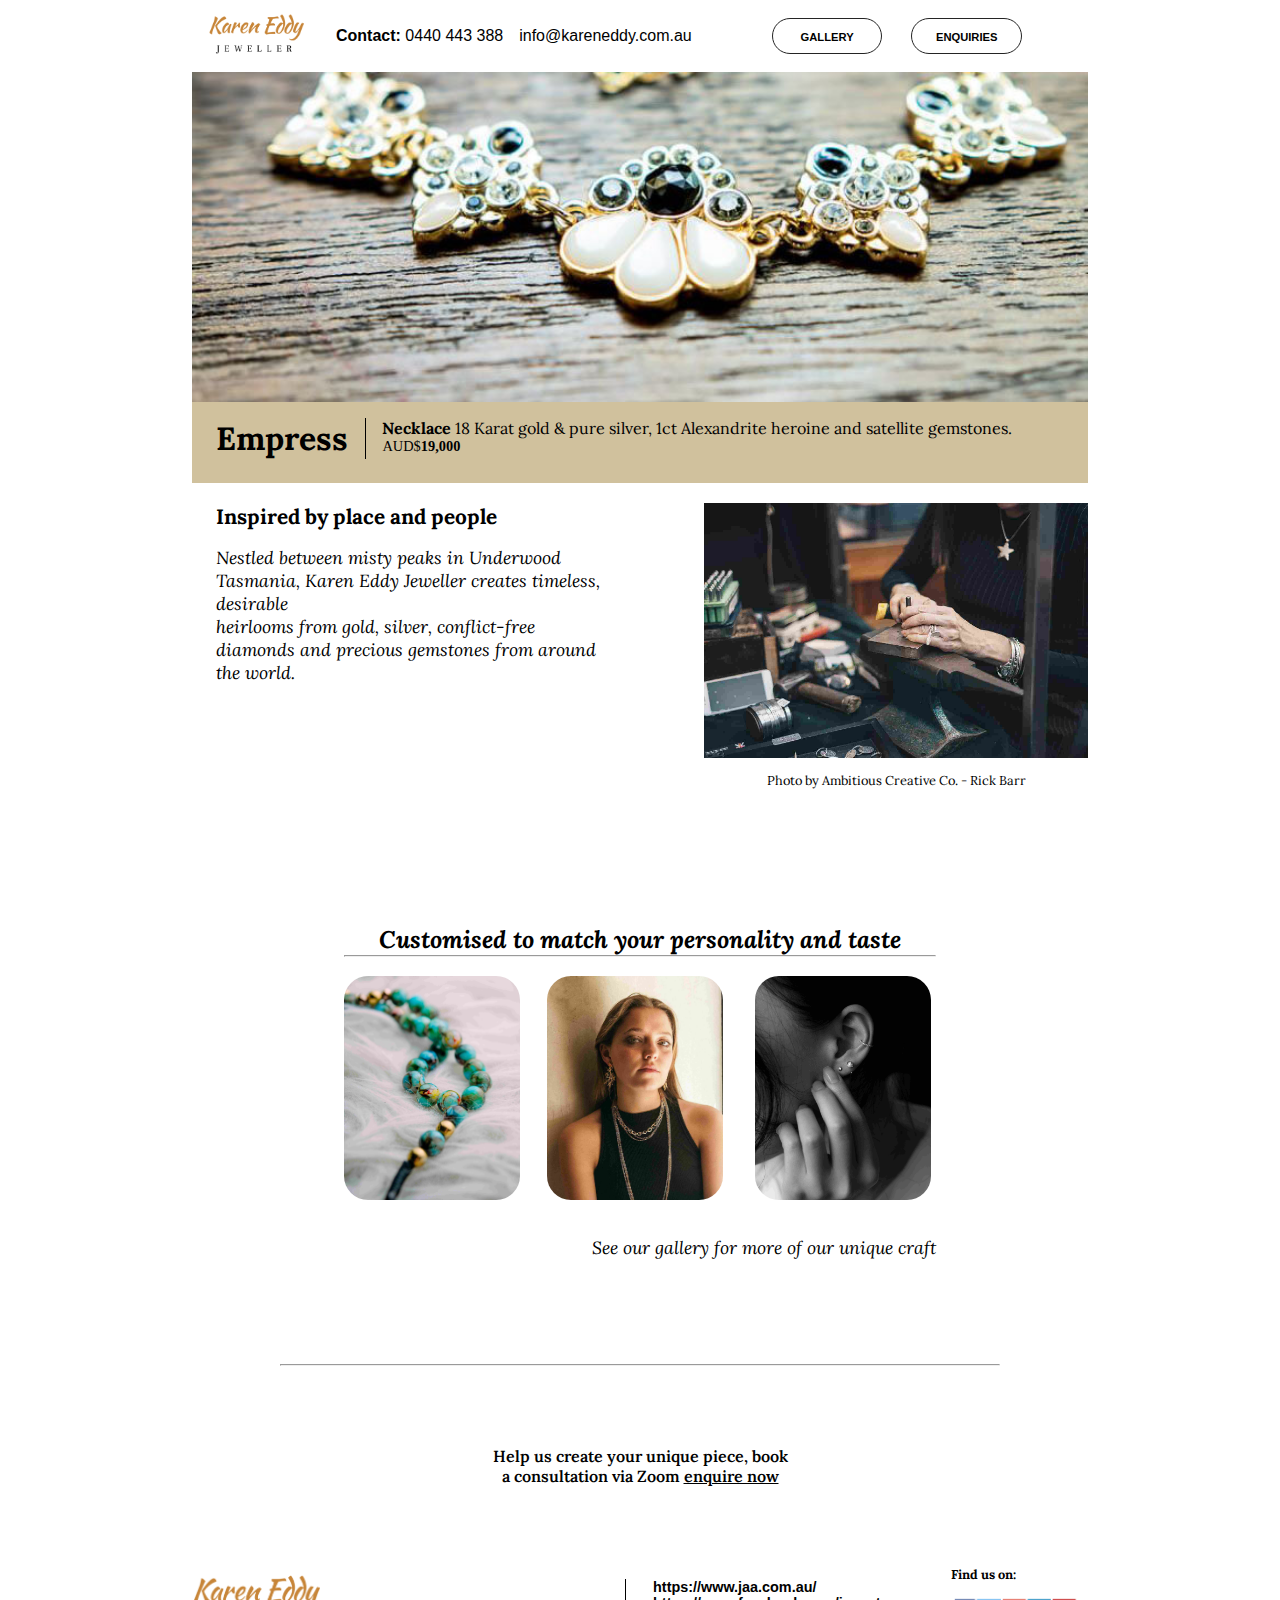
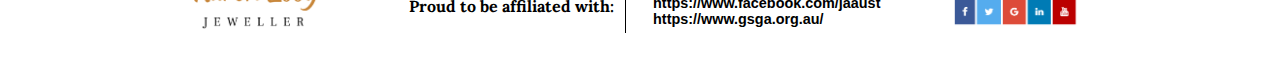
<file: index.html>
<!DOCTYPE html>
<html lang="en">

<head>
    <meta charset="UTF-8">
    <meta http-equiv="X-UA-Compatible" content="IE=edge">
    <meta name="viewport" content="width=device-width, initial-scale=1.0">
    <title>Karen Eddy Jeweller | Home</title>
    <link rel="stylesheet" href="css/styles.css">
    <link rel="preconnect" href="https://fonts.googleapis.com">
    <link rel="preconnect" href="https://fonts.gstatic.com" crossorigin>
    <link href="https://fonts.googleapis.com/css2?family=Lora:wght@400;600;700&display=swap" rel="stylesheet">
</head>

<body>
    <header>
        <a href="index.html"><img src="images/logo-transparent.png" alt="Logo and link to home page" id="nav-logo"></a>
        <div id="contact-details">
            <h3 id="contact1">Contact:</h3>
            <a href="tel:0440443388" id="phone-number">0440 443 388</a>
        </div>
        <a href="mailto:info@kareneddy.com.au?" id="email-link">info@kareneddy.com.au</a>
        <nav>
            <ul id="nav-ul">
                <li class="nav-li">
                    <form action="gallery.html"><button id="nav-button-gallery"><b>GALLERY</b></button></form>
                </li>
                <li class="nav-li">
                    <form action="enquiries.html"><button id="nav-button-enquiries"><b>ENQUIRIES</b></button></form>
                </li>
            </ul>
        </nav>
    </header>
    <main>
        <img src="images/hero.jpg" alt="Photo of a necklace with multiple pendants on it" id="hero">
        <div id="hero-text">
            <div><b id="jname1">Empress</b></div>

            <div id="jtext1">
                <p id="top-hero-text"><b>Necklace </b>18 Karat gold & pure silver, 1ct Alexandrite heroine and satellite
                    gemstones.</p>
                <p id="price1">AUD$<b>19,000</b></p>
            </div>
        </div>

        <div id="ke-image"><img src="images/ambitious-creative-co-rick-barrett-O9BznaWPO2M-unsplash.jpg"
                alt="Karen Eddy working on a jewellery piece in a workshop" id="ke-image-size">
            <p id="ke-text">Photo by Ambitious Creative Co. - Rick Barr</p>
        </div>

        <article id="article1">
            <h1>Inspired by place and people</h1>
            <dl>
                <dt>Nestled between misty peaks in Underwood Tasmania, Karen Eddy Jeweller creates timeless, desirable
                </dt>
                <dd>
                    heirlooms from gold, silver, conflict-free diamonds and precious gemstones from around the
                    world.</dd>
            </dl>
        </article>
        <section id="section2">
            <h2 id="text-above-imgs"><i>Customised to match your personality and taste</i></h2>
            <hr>
            <div id="img-home">
                <div id="card1-home"><img src="images/amr-taha-auHJTRkvQV4-unsplash.jpg" alt="Necklace with blue beads"
                        id="img1"></div>
                <div id="card2-home"><img src="images/alvaro-o-donnell-ptoKHlOZqIM-unsplash.jpg"
                        alt="Young woman, wearing earrings and necklace from Karen Eddy" id="img2"></div>
                <div id="card3-home"><img src="images/cat-han-7EaQT4M8aFc-unsplash.jpg"
                        alt="Woman show her earrings made by Karen Eddy" id="img3"></div>
            </div>

            <div id="imgtext"><i>See our gallery for more of our unique craft</i></div>
        </section>
        <div id="section3">
            <hr id="hr-bottom">
            <p class="text-section3">Help us create your unique piece, book a consultation via Zoom <a
                    href="enquiries.html" class="text-section3">enquire now</a></p>
        </div>
        <footer>
            <div id="div1-logo">
                <img src="images/logo-transparent.png" alt="Karen Eddy logo" id="footer-logo">
            </div>

            <div id="div2-affiliate-text">
                <b>Proud to be affiliated with:</b>
            </div>
            <div id="div3-links">
                <ul id="aff-ul">
                    <li><a href="https://www.jaa.com.au/" class="links">https://www.jaa.com.au/</a> </li>
                    <li><a href="https://www.facebook.com/jaaust" class="links">https://www.facebook.com/jaaust</a>
                    </li>
                    <li><a href="https://www.gsga.org.au/" class="links">https://www.gsga.org.au/</a>
                    </li>
                </ul>
            </div>
            <div id="div4-socials">
                <p id="socials-text"><b>Find us on:</b></p>
                <img src="images/socials.png" alt="Socials" id="socials-img">
            </div>
        </footer>
    </main>


</body>

</html>
</file>
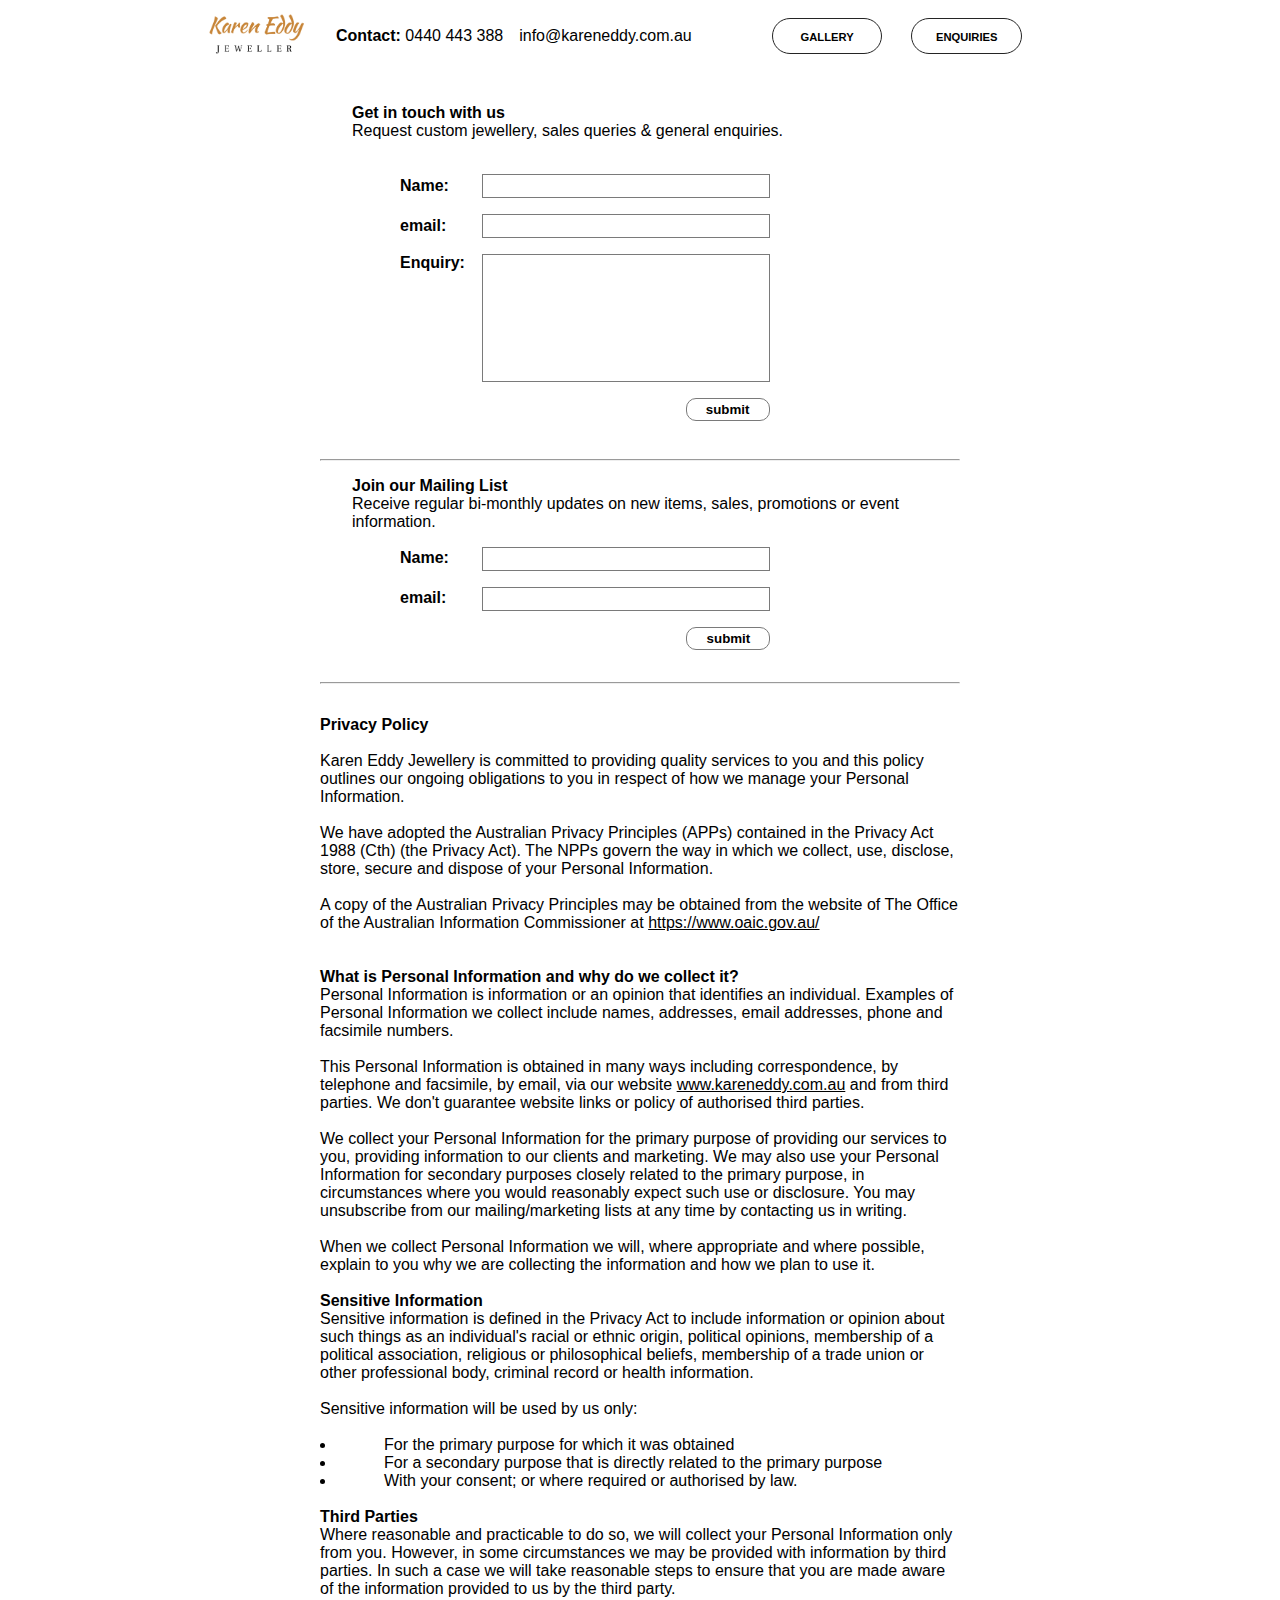
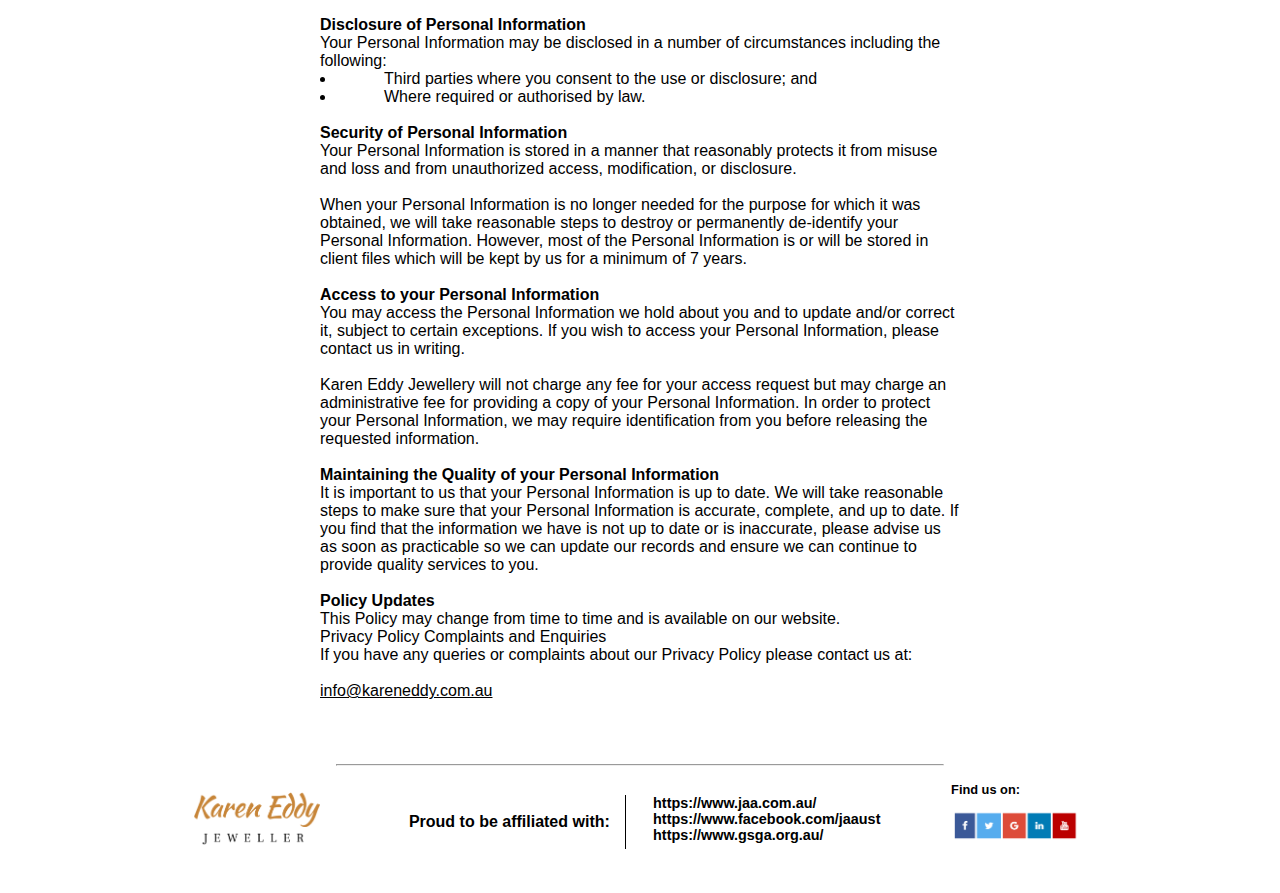
<file: enquiries.html>
<!DOCTYPE html>
<html lang="en">

<head>
    <meta charset="UTF-8">
    <meta http-equiv="X-UA-Compatible" content="IE=edge">
    <meta name="viewport" content="width=device-width, initial-scale=1.0">
    <title>Karen Eddy Jeweller | Enquiries</title>
    <link rel="stylesheet" href="css/styles.css">
</head>

<body>
    <header>
        <a href="index.html"><img src="images/logo-transparent.png" alt="Logo and link to home page" id="nav-logo"></a>
        <div id="contact-details">
            <h3 id="contact1">Contact:</h3>
            <a href="tel:0440443388" id="phone-number">0440 443 388</a>
        </div>
        <a href="mailto:info@kareneddy.com.au?" id="email-link">info@kareneddy.com.au</a>
        <nav>
            <ul id="nav-ul">
                <li class="nav-li">
                    <form action="gallery.html"><button id="nav-button-gallery"><b>GALLERY</b></button></form>
                </li>
                <li class="nav-li">
                    <form action="enquiries.html"><button id="nav-button-enquiries"><b>ENQUIRIES</b></button></form>
                </li>
            </ul>
        </nav>
    </header>
    <main id="enquiries-main">
        <article id="top-text-enquiries">
            <h3>Get in touch with us</h3>
            <p>Request custom jewellery, sales queries & general enquiries.</p>
            <br>

        </article>
        <div id="form-div">
            <form action="#">
                <label for="name"><b>Name:</b></label>
                <input type="text" name="name" id="name" required>
                <br>
                <label for="email"><b>email:</b></label>
                <input type="email" name="email" id="email" required>
                <br>
                <label for="enquiry" id="enquiry-label"><b>Enquiry:</b></label>
                <textarea name="enquiry" id="enquiry" cols="30" rows="8" required></textarea>
                <br>
                <input type="submit" name="submit" id="submit-button" value="submit">
            </form>
        </div>
        <hr id="enquiries-hr">
        <div id="mailing-list-text">
            <h3>Join our Mailing List</h3>
            <p>Receive regular bi-monthly updates on new items, sales, promotions or event information.</p>
        </div>

        <form action="#" id="mailing-list">
            <label for="name2"><b>Name:</b></label>
            <input type="text" name="name" id="name2" required>
            <br>
            <label for="email2"><b>email:</b></label>
            <input type="email" name="email" id="email2" required>
            <br>
            <input type="submit" id="submit-button2" value="submit">
        </form>
        <hr id="hr-privacy-policy">
        <article id="privacy-policy">
            <h1 id="h1-enquiries">Privacy Policy</h1>
            <br>
            <p>Karen Eddy Jewellery is committed to providing quality services to you and this
                policy outlines our ongoing obligations to you in respect of how we manage your
                Personal Information.
                <br><br>
                We have adopted the Australian Privacy Principles (APPs) contained in the Privacy
                Act 1988 (Cth) (the Privacy Act). The NPPs govern the way in which we collect,
                use, disclose, store, secure and dispose of your Personal Information.
                <br><br>
                A copy of the Australian Privacy Principles may be obtained from the website of
                The Office of the Australian Information Commissioner at <a href="https://www.oaic.gov.au/"
                    class="privacy-policy-link">https://www.oaic.gov.au/</a>
            </p>
            <br><br>
            <b>What is Personal Information and why do we collect it?</b>

            <p>Personal Information is information or an opinion that identifies an individual. Examples of Personal
                Information we collect include names, addresses, email addresses, phone and facsimile numbers.</p>
            <br>
            <p>This Personal Information is obtained in many ways including correspondence, by telephone and facsimile,
                by email, via our website <a href="index.html" class="privacy-policy-link">www.kareneddy.com.au</a> and
                from third parties. We don't guarantee website links
                or policy of authorised third parties.</p>
            <br>
            <p>We collect your Personal Information for the primary purpose of providing our services to you, providing
                information to our clients and marketing. We may also use your Personal Information for secondary
                purposes closely related to the primary purpose, in circumstances where you would reasonably expect such
                use or disclosure. You may unsubscribe from our mailing/marketing lists at any time by contacting us in
                writing.</p>
            <br>
            <p>When we collect Personal Information we will, where appropriate and where possible, explain to you why we
                are collecting the information and how we plan to use it.</p>
            <br>
            <b>Sensitive Information</b>
            <p>Sensitive information is defined in the Privacy Act to include information or opinion about such things
                as an individual's racial or ethnic origin, political opinions, membership of a political association,
                religious or philosophical beliefs, membership of a trade union or other professional body, criminal
                record or health information.</p>
            <br>
            <p>Sensitive information will be used by us only:</p>
            <br>
            <ol id="sensitive-information">
                <li>
                    For the primary purpose for which it was obtained
                </li>
                <li>
                    For a secondary purpose that is directly related to the primary purpose
                </li>
                <li>
                    With your consent; or where required or authorised by law.
                </li>
            </ol>
            <br>
            <b>Third Parties</b>
            <p>Where reasonable and practicable to do so, we will collect your Personal Information only from you.
                However, in some circumstances we may be provided with information by third parties. In such a case we
                will take reasonable steps to ensure that you are made aware of the information provided to us by the
                third party.</p>
            <br>
            <b>Disclosure of Personal Information</b>
            <p>Your Personal Information may be disclosed in a number of circumstances including
                the following: </p>
            <ol>
                <li>
                    Third parties where you consent to the use or disclosure; and
                </li>
                <li>
                    Where required or authorised by law.
                </li>
            </ol>
            <br>
            <b>Security of Personal Information</b>
            <p>Your Personal Information is stored in a manner that reasonably protects it from misuse and loss and from
                unauthorized access, modification, or disclosure.</p>
            <br>
            <p>When your Personal Information is no longer needed for the purpose for which it was obtained, we will
                take reasonable steps to destroy or permanently de-identify your Personal Information. However, most of
                the Personal Information is or will be stored in client files which will be kept by us for a minimum of
                7 years.</p>
            <br>
            <b>Access to your Personal Information</b>
            <p>You may access the Personal Information we hold about you and to update and/or correct it, subject to
                certain exceptions. If you wish to access your Personal Information, please contact us in writing.</p>
            <br>
            <p>
                Karen Eddy Jewellery will not charge any fee for your access request but may charge an administrative
                fee for providing a copy of your Personal Information.
                In order to protect your Personal Information, we may require identification from you before releasing
                the requested information.
            </p>
            <br>
            <b>Maintaining the Quality of your Personal Information</b>
            <p>It is important to us that your Personal Information is up to date. We will take reasonable steps to make
                sure that your Personal Information is accurate, complete, and up to date. If you find that the
                information we have is not up to date or is inaccurate, please advise us as soon as practicable so we
                can update our records and ensure we can continue to provide quality services to you.</p>
            <br>
            <b>Policy Updates</b>
            <p>This Policy may change from time to time and is available on our website.</p>
            <p>Privacy Policy Complaints and Enquiries</p>
            <p>If you have any queries or complaints about our Privacy Policy please contact us at:</p>

            <br>
            <a href="mailto:info@kareneddy.com.au?" id="email-link2">info@kareneddy.com.au</a>
        </article>
        <hr id="hr-bottom-enquiries">

    </main>
    <footer>
        <div id="div1-logo">
            <img src="images/logo-transparent.png" alt="Karen Eddy logo" id="footer-logo">
        </div>

        <div id="div2-affiliate-text">
            <b>Proud to be affiliated with:</b>
        </div>
        <div id="div3-links">
            <ul id="aff-ul">
                <li><a href="https://www.jaa.com.au/" class="links">https://www.jaa.com.au/</a> </li>
                <li><a href="https://www.facebook.com/jaaust" class="links">https://www.facebook.com/jaaust</a> </li>
                <li><a href="https://www.gsga.org.au/" class="links">https://www.gsga.org.au/</a>
            </ul>
        </div>
        <div id="div4-socials">
            <p id="socials-text"><b>Find us on:</b></p>
            <img src="images/socials.png" alt="Socials" id="socials-img">
        </div>
    </footer>
</body>

</html>
</file>
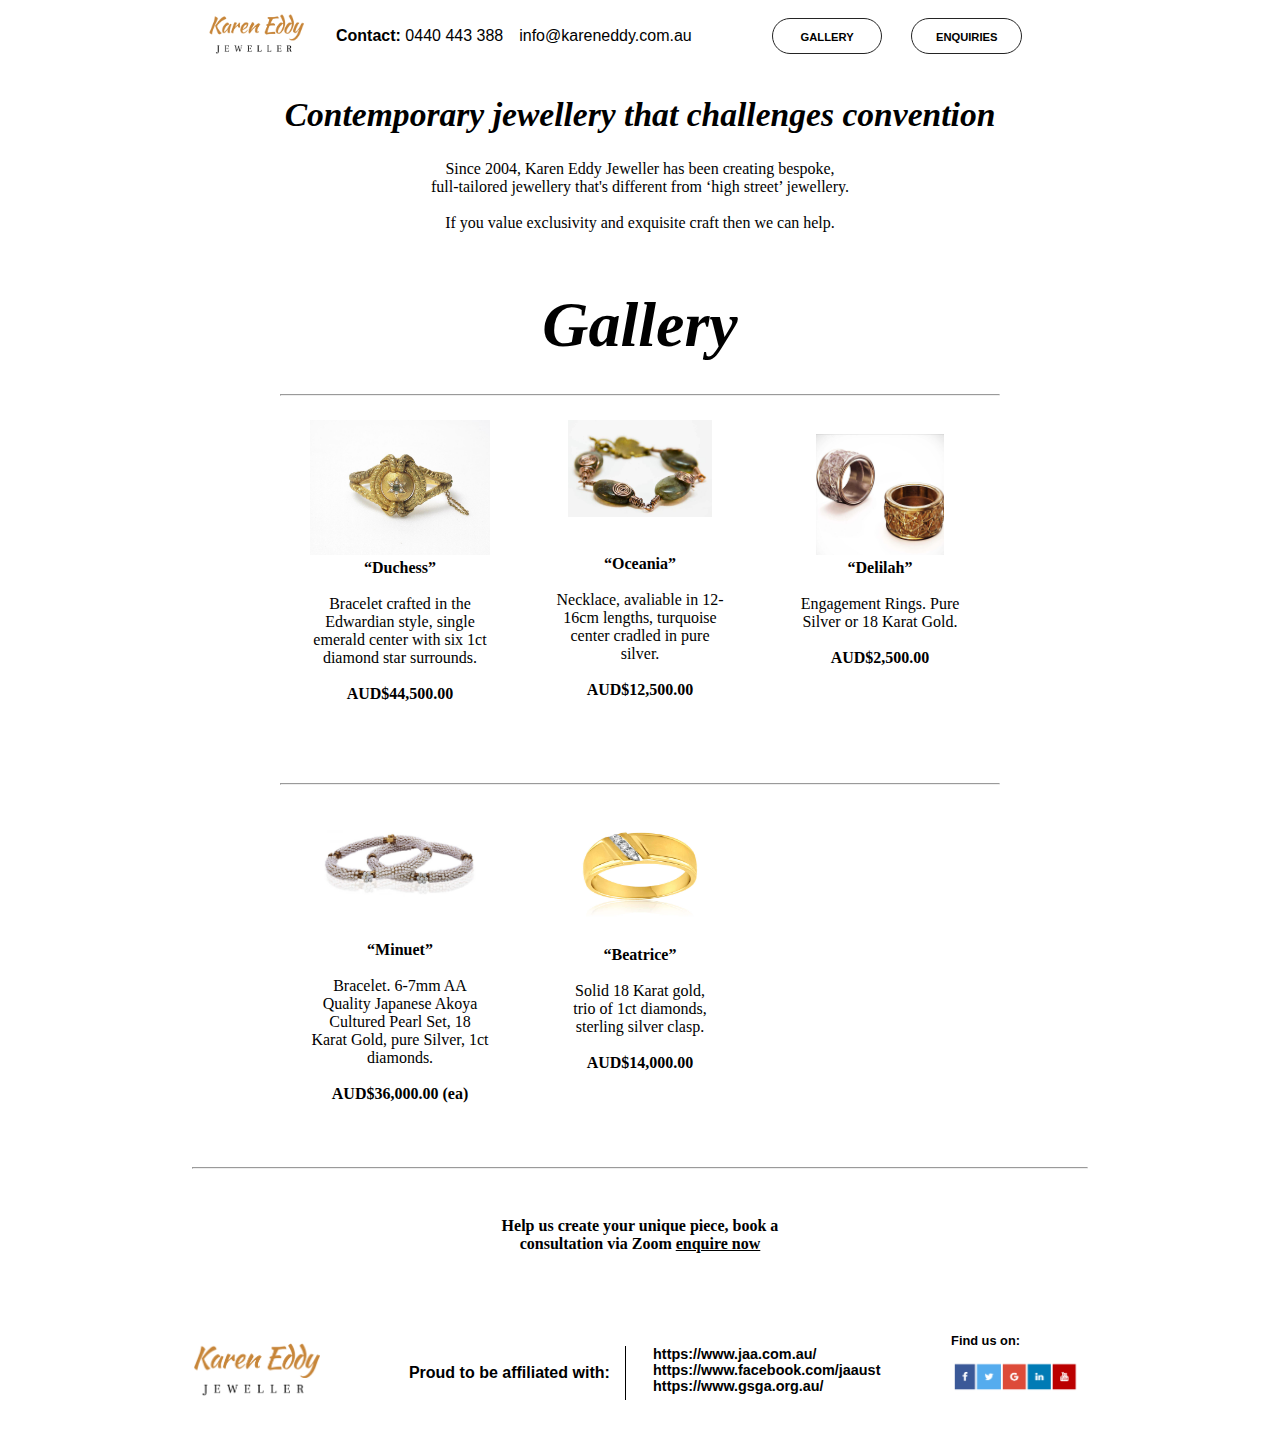
<file: gallery.html>
<!DOCTYPE html>
<html lang="en">

<head>
    <meta charset="UTF-8">
    <meta http-equiv="X-UA-Compatible" content="IE=edge">
    <meta name="viewport" content="width=device-width, initial-scale=1.0">
    <title>Karen Eddy Jeweller | Gallery</title>
    <link rel="stylesheet" href="css/styles.css">
</head>

<body>
    <header>
        <a href="index.html"><img src="images/logo-transparent.png" alt="Logo and link to home page" id="nav-logo"></a>
        <div id="contact-details">
            <h3 id="contact1">Contact:</h3>
            <a href="tel:0440443388" id="phone-number">0440 443 388</a>
        </div>
        <a href="mailto:info@kareneddy.com.au?" id="email-link">info@kareneddy.com.au</a>
        <nav>
            <ul id="nav-ul">
                <li class="nav-li">
                    <form action="gallery.html"><button id="nav-button-gallery"><b>GALLERY</b></button></form>
                </li>
                <li class="nav-li">
                    <form action="enquiries.html"><button id="nav-button-enquiries"><b>ENQUIRIES</b></button></form>
                </li>
            </ul>
        </nav>
    </header>
    <main>
        <article id="gallery-top-text">
            <h1 id="top-h1-g"> <i>Contemporary jewellery that challenges convention</i></h1>
            <br>
            <p>Since 2004, Karen Eddy Jeweller has been creating bespoke,</p>
            <p>full-tailored jewellery that's different from ‘high street’ jewellery.</p>
            <br>
            <p id="bottom-text-gallery">If you value exclusivity and exquisite craft then we can help.</p>
        </article>
        <section id="gallery-area">
            <h2 id="gallery-header"><i>Gallery</i></h2>
            <hr id="hr-width-gallery1">
            <div id="gallery-row1">
                <div id="card1"><img src="images/duchess.jpg" alt="Duchess bracelet" id="card1-img">
                    <h3>“Duchess”</h3>
                    <br>
                    <p>Bracelet crafted in the Edwardian
                        style, single emerald center with
                        six 1ct diamond star surrounds.</p>
                    <br>
                    <b>AUD$44,500.00</b>
                </div>
                <div id="card2"><img src="images/5.jpg" alt="Oceania necklace" id="card2-img">
                    <h3>“Oceania”</h3>
                    <br>
                    <p>Necklace, avaliable in 12-16cm lengths,
                        turquoise center cradled in pure silver.
                    </p>
                    <br>
                    <b>AUD$12,500.00</b>
                </div>
                <div id="card3"><img src="images/6.jpg" alt="Delilah engagement rings" id="card3-img">
                    <h3>“Delilah”</h3>
                    <br>
                    <p>Engagement Rings.
                        Pure Silver or 18 Karat Gold.
                    </p>
                    <br>
                    <b>AUD$2,500.00</b>
                </div>
            </div>
            <hr id="hr-width-gallery2">
            <div id="gallery-row2">
                <div id="card4"><img src="images/7.jpg" alt="“Minuet” bracelet" id="card4-img">
                    <h3>“Minuet”</h3>
                    <br>
                    <p>Bracelet. 6-7mm
                        AA Quality Japanese Akoya Cultured
                        Pearl Set, 18 Karat Gold,
                        pure Silver, 1ct diamonds.</p>
                    <br>
                    <b>AUD$36,000.00 (ea)</b>
                </div>
                <div id="card5"><img src="images/9.jpg" alt="“Beatrice” necklace" id="card5-img">
                    <h3>“Beatrice”</h3>
                    <br>
                    <p>Solid 18 Karat gold,
                        trio of 1ct diamonds,
                        sterling silver clasp.
                    </p>
                    <br>
                    <b>AUD$14,000.00</b>
                </div>
            </div>
            <div id="section4">
                <hr>
                <p id="text-section4">Help us create your unique piece, book a consultation via Zoom <a
                        href="enquiries.html" class="text-section3">enquire now</a></p>
            </div>
        </section>
        <footer>
            <div id="div1-logo">
                <img src="images/logo-transparent.png" alt="Karen Eddy logo" id="footer-logo">
            </div>

            <div id="div2-affiliate-text">
                <b>Proud to be affiliated with:</b>
            </div>
            <div id="div3-links">
                <ul id="aff-ul">
                    <li><a href="https://www.jaa.com.au/" class="links">https://www.jaa.com.au/</a> </li>
                    <li><a href="https://www.facebook.com/jaaust" class="links">https://www.facebook.com/jaaust</a>
                    </li>
                    <li><a href="https://www.gsga.org.au/" class="links">https://www.gsga.org.au/</a></li>
                </ul>
            </div>
            <div id="div4-socials">
                <p id="socials-text"><b>Find us on:</b></p>
                <img src="images/socials.png" alt="Socials" id="socials-img">
            </div>
        </footer>
    </main>
</body>

</html>
</file>
<file: css/styles.css>
* {
    box-sizing: border-box;
    padding: 0;
    margin: 0;
}

body {
    max-width: 56rem;
}

/*NOTE: THIS AREA IS MAINLY FOR THE HOME PAGE. GALLERY AND ENQUIRIES SECTION IS MUCH FURTHER DOWN*/
header {
    padding: 1rem;
    font-family: Arial, Helvetica, sans-serif;
    display: flex;
    align-items: center;
    height: 4.5rem;
}

#nav-logo {
    width: 6rem;
}

#email-link {
    margin-left: 1rem;
    text-decoration: none;
    color: black;
}

#email-link:hover {
    color: rgb(80, 80, 80);
    text-decoration: underline;
}

button:hover {
    cursor: pointer;
    background-color: black;
    color: white;
}

a:hover {
    color: rgb(80, 80, 80);
}

#nav-button-gallery,
#nav-button-enquiries {
    display: flex;
    border: 0.03rem solid rgb(36, 36, 36);
    background-color: white;
    font-size: 0.7rem;
    padding: 0.7rem 3.4rem 0.625rem;
    border-radius: 1.2rem;
    width: 6.25rem;
    text-align: center;
    justify-content: center;
    margin-right: -1rem;
}

#nav-button-gallery {
    margin-right: -2.2rem;
}

#nav-ul,
.nav-li {
    display: flex;
    list-style: none;
    margin-left: 1rem;
}

#contact1 {
    display: inline;
}

#contact-details {
    margin-left: 2rem;
}

#phone-number {
    display: inline;
    text-decoration: none;
    color: black;
}
#phone-number:hover{
    color: rgb(80, 80, 80);
    text-decoration: underline;
}
#hero {
    width: 56rem;
    margin-bottom: -0.3rem;
}

#jname1 {
    font-family: 'Lora', serif;
    font-size: 2rem;
    padding-right: 1rem;
    border-right: 0.01rem solid black;
    width: 9.4rem;
    margin-right: 1rem;
    margin-left: 1.5rem;
    float: left;
}

#jtext1 {
    display: inline;
}

#hero-text {
    background-color: #d0c19d;
    padding-top: 1rem;
    padding-bottom: 1.8rem;
    margin-bottom: 1.2rem;
}

#top-hero-text {
    font-size: 1rem;
    font-family: 'Lora', serif;
}

#price1 {
    font-size: 0.9rem;
}

#ke-image {
    width: 24rem;
    float: right;
    margin-right: 1.5rem;
    text-align: center;

}

#ke-text {
    font-family: 'Lora', serif;
    font-size: 0.8rem;
    padding-top: 0.6rem;
}

#ke-image-size {
    width: 24rem;
}

h1 {
    font-size: 1.3rem;
    font-family: 'Lora', serif;
}

#article1 {
    width: 25rem;
    margin-left: 1.5rem;
}

dl {
    font-family: 'Lora', serif;
    font-style: italic;
    font-size: 1.1rem;
}

dl {
    margin-top: 1rem;
}

#section2 {
    font-family: 'Lora', serif;
    margin-top: 15rem;
    text-align: center;
    width: 37rem;
}

#img-home {
    display: grid;
    grid-template-columns: 1fr 1fr 1fr;
}

#img1,
#img2,
#img3 {
    margin-top: 1.2rem;
    height: 14rem;
    width: 11rem;
    object-fit: cover;
    border-radius: 1.5rem;
}

#img1,
#img2 {
    margin-right: 1.7rem;
}

#imgtext {
    font-family: 'Lora', serif;
    padding-top: 2rem;
    float: right;
    font-size: 1.1rem;
    padding-bottom: 6rem;
}

#hr-bottom {
    margin-top: 10rem;
    width: 45rem;
    margin-bottom: 5rem;
}

.text-section3 {
    font-family: 'Lora', serif;
    font-weight: 600;
    text-align: center;
    width: 18.5rem;
    color: black;
    margin-bottom: 5rem;
}

/*FOOTER AREA*/
footer {
    display: grid;
    grid-template-columns: 1fr 1fr 1fr 1fr;
    margin-bottom: 1rem;
}

#aff-ul {
    list-style: none;
}

.links {
    color: black;
    text-decoration: none;
}

#footer-logo {
    width: 8rem;
}

#div1-logo {
    margin-top: 0.6rem;
    grid-column-start: 1;
}

#div3-links {
    /*PART OF THE UL*/
    width: 15.625rem;
    margin-top: 0.8rem;
    margin-left: -1.3rem;
    font-family: Arial, Helvetica, sans-serif;
    font-weight: 600;
    font-size: 0.9rem;
    margin-right: 1rem;
}

#div2-affiliate-text {
    font-family: 'Lora', sans-serif;
    border-right: 0.01rem solid black;
    margin-top: 0.8rem;
    height: 3.4rem;
    display: flex;
    align-items: center;
}

#div4-socials {
    margin-left: 5rem;
    margin-bottom: 2rem;
}

#socials-img {
    width: 8rem;
}

#socials-text {
    margin-bottom: 0.8rem;
    font-family: 'Lora', sans-serif;
    font-size: 0.8rem;
}

/*END OF FOOTER AREA*
/*GALLERY AREA*/
#gallery-top-text,
#gallery-area {
    max-width: 56rem;
    text-align: center;
}

#top-h1-g {
    margin-top: 1.5rem;
    margin-bottom: 0.5rem;
    font-size: 2.1rem;
}

#bottom-text-gallery {
    margin-bottom: 3.5rem;
}

#gallery-header {
    font-size: 4rem;
}

#hr-width-gallery1 {
    margin-top: 2rem;
    margin-bottom: 1.5rem;
    width: 45rem;
}

#hr-width-gallery2 {
    width: 45rem;
    margin-top: 5rem;
}

#gallery-row1,
#gallery-row2 {
    display: grid;
    grid-template-columns: 1fr 1fr 1fr;
    width: 45rem;
}

#card1,
#card1-img,
#card2,
#card2-img,
#card3,
#card3-img,
#card4,
#card4-img,
#card5,
#card5-img {
    text-align: center;
    width: 11.25rem;

}

#card4-img,
#card5,
#card5-img {
    width: 9.5rem;
}

#card2-img {
    width: 9rem;
}

#card3-img {
    margin-top: 0.9rem;
    width: 8rem;
}

#card5-img {
    margin-top: 0.3rem;
}

#card2-img {
    margin-bottom: 2.1rem;
}

#card1 {
    grid-column-start: 1;
    grid-column-end: 1;
}

#card2 {
    grid-column-start: 2;
    grid-column-end: 2;
}

#card3 {
    grid-column-start: 3;
    grid-column-end: 3;
}

#section4 {
    margin-top: 4rem;
}

#text-section4 {
    margin-top: 3rem;
    font-family: 'Lora', serif;
    font-weight: 600;
    text-align: center;
    width: 18.5rem;
    color: black;
    margin-bottom: 5rem;
}

/*ENQUIRIES PAGE STARTS HERE*/
#form {
    width: 15rem;
    height: 10rem;
}

#name,
#email,
#name2,
#email2 {
    margin-bottom: 1rem;
    width: 18rem;
    height: 1.5rem;
    border-style: solid;
    border: 0.01rem solid rgb(122, 122, 122);
}

#enquiry {
    border-style: solid;
    border: 0.01rem solid rgb(122, 122, 122);
    width: 18rem;
    height: 8rem;
    margin-bottom: 1rem;
}

h3 {
    font-size: 1rem;
}
.privacy-policy-link{
    color: black;
}
#top-text-enquiries {
    text-align: left;
    width: 30rem;
    margin-left: 10rem;
    margin-top: 2rem;
    margin-bottom: 1rem;
    font-size: 1rem;
}

textarea {
    resize: none;
    width: 10rem;
    vertical-align: top;
}

#form-div {
    width: 30rem;
    margin-bottom: 3.8rem;
}

#enquiries-main {
    font-family: Arial, Helvetica, sans-serif;
}

label {
    display: inline-block;
    width: 9.375rem;
    margin-right: -4.5rem;
    text-align: left;
}

#enquiries-hr {
    width: 40rem;
    margin-bottom: 1rem;
}

#submit-button {
    float: right;
}

#submit-button,
#submit-button2 {
    padding-left: 1.2rem;
    padding-right: 1.2rem;
    padding-top: 0.2rem;
    padding-bottom: 0.2rem;
    background-color: white;
    border: 0.01rem solid rgb(122, 122, 122);
    border-radius: 0.625rem;
    font-weight: bold;
    margin-right: 6.9rem;
}

#submit-button2 {
    margin-left: 17.9rem;
}

#submit-button:hover,
#submit-button2:hover {
    color: white;
    background-color: black;
    cursor: pointer;
}

#mailing-list {
    width: 30rem;
    margin-bottom: 2rem;
}

#mailing-list-text {
    text-align: left;
    width: 35rem;
    margin-left: 10rem;
    margin-bottom: 1rem;
}

#hr-privacy-policy,
#privacy-policy {
    width: 40rem;
}

#privacy-policy {
    margin-top: 2rem;
    text-align: left;
}

ol {
    list-style: disc;
    padding-left: 1rem;
}

li {
    padding-left: 3rem;
}

#email-link2 {
    color: black;
}

#hr-bottom-enquiries {
    width: 38rem;
    margin-top: 4rem;
    margin-bottom: 1rem;
}

#h1-enquiries {
    font-family: Arial, Helvetica, sans-serif;
    font-size: 1rem;
}

#nav-button-gallery:hover,
#nav-button-enquiries:hover {
    cursor: pointer;
    background-color: black;
    color: white;
}

body,
#section2,
#hr-bottom,
.text-section3,
#gallery-top-text,
#gallery-area,
#hr-width-gallery1,
#hr-width-gallery2,
#gallery-row1,
#gallery-row2,
#text-section4,
#form-div,
#enquiries-hr,
#mailing-list,
#hr-privacy-policy,
#privacy-policy,
#hr-bottom-enquiries,
#ke-image,
#card1,
#card2,
#card3,
#card4,
#card5 {
    margin-left: auto;
    margin-right: auto;
}


/*ENQUIRIES PAGE ENDS HERE*/
/*MEDIA QUERY (NAV)*/
@media(max-width: 840px) {

    /*For those wondering, this is here to make the navigation bar spacing smaller to avoid
    it from squishing stuff*/
    #nav-button-gallery {
        margin-right: -3rem;
        margin-left: -1rem;
    }

    #email-link {
        margin-right: -3rem;
    }

    #contact-details {
        margin-left: -0.5rem;
    }

    #nav-logo {
        margin-right: 1rem;
    }

    #hero {
        width: 52.5rem;
    }
}

@media(max-width: 740px) {
    header {
        flex-direction: column;
        align-items: flex-start;
        height: 10.5rem;
    }

    #email-link {
        margin-left: -0.4rem;
        margin-bottom: 0.5rem;
    }

    #hero {
        width: 46.25rem;
    }

    #contact-details {
        display: inline;
    }

}

/*MOBILE QUERY*/
@media(max-width: 480px) {

    body,
    #text-above-imgs,
    #section2,
    #section3,
    #top-text-enquiries,
    #mailing-list-text {
        width: 25rem;
    }

    #text-above-imgs {
        width: 25rem;
    }

    #ke-image {
        width: 100%;
    }

    #jname1 {
        font-family: 'Lora', serif;
        font-size: 2rem;
        padding-right: 1rem;
        border-right: 0.01rem solid black;
        width: 9.4rem;
        margin-right: 1rem;
        margin-left: 1.5rem;
        float: left;
        height: 6rem;
    }

    #hero-text {
        background-color: #d0c19d;
        padding-top: 1rem;
        padding-bottom: 1.8rem;
        margin-bottom: 1.2rem;
        width: 25.7rem;
        margin-left: -1rem;
    }

    #article1 {
        width: 23rem;
        margin-left: 1.5rem;
    }

    #img-home {
        display: grid;
        grid-template-columns: 1fr;
        margin-right: 0rem;
    }

    #imgtext {
        margin-right: 1rem;
    }

    #img3 {
        margin-right: 2rem;
    }

    #section2,
    #section3 {
        width: 25rem;
    }

    footer {
        grid-template-columns: 1fr;
        text-align: center;
    }

    /*FOOTER*/
    #div1-logo,
    #div2-affiliate-text,
    #div3-links,
    #div4-socials {
        align-items: center;
        justify-content: center;
        grid-column-start: 1;
    }

    #div1-logo {
        margin-top: 0.6rem;
    }

    #div3-links {
        width: 15.625rem;
        margin-top: 0.8rem;
        margin-left: 2rem;
        font-family: Arial, Helvetica, sans-serif;
        font-weight: 600;
        font-size: 0.9rem;
    }

    #div2-affiliate-text {
        font-family: 'Lora', sans-serif;
        border-right: none;
        margin-top: 0.8rem;
        height: 3.4rem;
    }

    #div4-socials {
        margin: 1.5rem 3rem;
    }

    header {
        height: 15rem;
    }

    #nav-ul {
        flex-direction: column;
    }

    #nav-button-gallery,
    #nav-button-enquiries {
        width: 20rem;
        padding-top: 1rem;
        padding-bottom: 1rem;
        margin-top: 1rem;
        margin-left: -6rem;
    }

    #hero {
        width: 30rem;
        margin-left: -3.5rem;
    }

    #gallery-row1,
    #gallery-row2 {
        display: grid;
        grid-template-columns: 1fr;
    }

    #card4,
    #card3,
    #card2,
    #card1 {
        margin-right: 27rem;
        grid-column-start: 1;
        grid-column-end: 1;
    }

    #card5 {
        margin-right: 28rem;
        grid-column-start: 1;
        grid-column-end: 1;
    }

    #gallery-top-text {
        width: 24rem;
        margin-left: 0;
    }

    #top-text-enquiries,
    #mailing-list-text {
        margin-left: 1rem;
    }

    #name,
    #email,
    #name2,
    #email2 {
        margin-bottom: 1rem;
        width: 15rem;
    }

    label {
        margin-left: 1rem;
    }

    #enquiry {
        width: 15rem;
    }

    #privacy-policy {
        width: 23rem;
    }

    #hr-width-gallery1,
    #hr-width-gallery2 {
        width: 30rem;
    }
}
</file>
